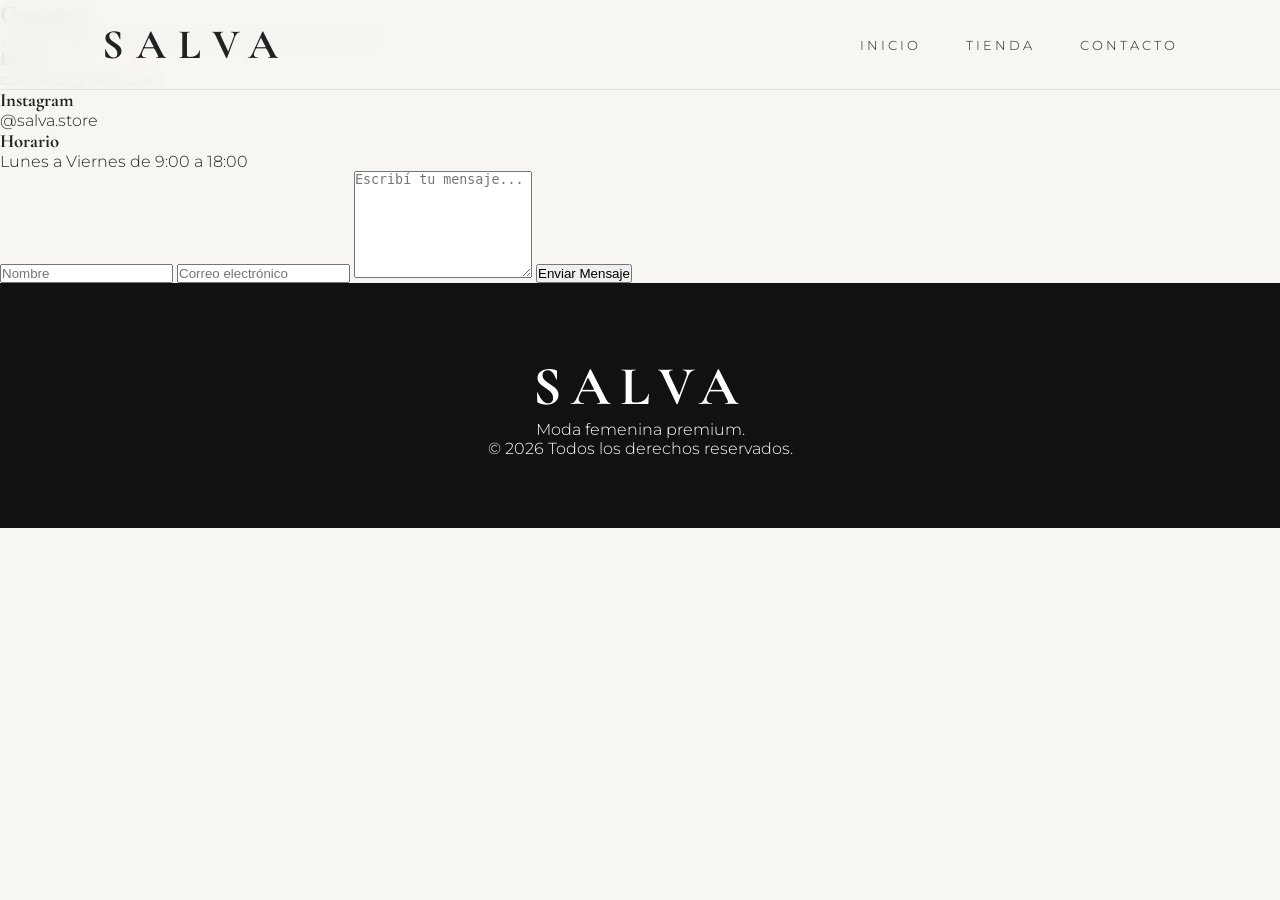
<file: contacto.html>
<!DOCTYPE html>
<html lang="es">

<head>

    <meta charset="UTF-8">
    <meta name="viewport" content="width=device-width, initial-scale=1.0">

    <title>Contacto | SALVA</title>

    <link rel="stylesheet" href="css/style.css">

    <link rel="preconnect" href="https://fonts.googleapis.com">

    <link href="https://fonts.googleapis.com/css2?family=Cormorant+Garamond:wght@500;700&family=Montserrat:wght@300;400;500;600&display=swap" rel="stylesheet">

</head>

<body>

<header>

    <div class="logo">
        <a href="index.html">SALVA</a>
    </div>

    <nav>

        <a href="index.html">Inicio</a>
        <a href="tienda.html">Tienda</a>
        <a href="contacto.html" class="activo">Contacto</a>

    </nav>

</header>

<section class="contacto">

    <div class="contacto-info">

        <h1>Contacto</h1>

        <p>

            ¿Tenés alguna consulta?
            Estamos para ayudarte.

        </p>

        <div class="datos">

            <h3>Email</h3>
            <p>contacto@salva.com</p>

            <h3>Instagram</h3>
            <p>@salva.store</p>

            <h3>Horario</h3>
            <p>Lunes a Viernes de 9:00 a 18:00</p>

        </div>

    </div>

    <form class="formulario">

        <input
            type="text"
            placeholder="Nombre"
            required
        >

        <input
            type="email"
            placeholder="Correo electrónico"
            required
        >

        <textarea
            rows="7"
            placeholder="Escribí tu mensaje..."
        ></textarea>

        <button>

            Enviar Mensaje

        </button>

    </form>

</section>

<footer>

    <h2>SALVA</h2>

    <p>Moda femenina premium.</p>

    <p>© 2026 Todos los derechos reservados.</p>

</footer>

</body>

</html>
</file>
<file: css/style.css>
/* =========================
   SALVA - STYLE PRINCIPAL
   ========================= */


/* RESET */

* {
    margin: 0;
    padding: 0;
    box-sizing: border-box;
}


html {
    scroll-behavior: smooth;
}


body {

    background: #f8f6f2;
    color: #222;

    font-family: 'Montserrat', sans-serif;

    font-weight: 300;

}


/* TIPOGRAFÍAS */

h1,
h2,
h3,
.logo a {

    font-family: 'Cormorant Garamond', serif;

}


/* LINKS */

a {

    text-decoration: none;
    color: inherit;

}


/* =========================
        HEADER
   ========================= */


header {

    width: 100%;
    height: 90px;

    display: flex;
    align-items: center;
    justify-content: space-between;

    padding: 0 8%;

    background: rgba(248,246,242,0.85);

    backdrop-filter: blur(10px);

    position: fixed;

    top: 0;
    left: 0;

    z-index: 1000;

    border-bottom: 1px solid rgba(0,0,0,0.08);

}


/* LOGO */

.logo a {

    font-size: 42px;

    letter-spacing: 12px;

    font-weight: 700;

}


/* NAV */

nav {

    display: flex;

    gap: 45px;

}


nav a {

    font-size: 13px;

    text-transform: uppercase;

    letter-spacing: 3px;

    position: relative;

    transition: .3s;

}


nav a::after {

    content: "";

    position: absolute;

    bottom: -8px;

    left: 0;

    width: 0%;

    height: 1px;

    background: #111;

    transition: .3s;

}


nav a:hover::after {

    width: 100%;

}


nav a:hover {

    color: #777;

}


/* ACCIONES */


.acciones {

    display: flex;

    gap: 25px;

    font-size: 14px;

}


/* =========================
          HERO
   ========================= */


.hero {

    height: 100vh;

    background:

    linear-gradient(
        rgba(0,0,0,.25),
        rgba(0,0,0,.25)
    ),

    url("../img/hero.jpg");


    background-size: cover;

    background-position: center;

    display: flex;

    align-items: center;

    justify-content: center;

    text-align: center;

}


.hero-texto {

    color: white;

    max-width: 850px;

    animation: aparecer 1.2s ease;

}


.hero-texto p {

    letter-spacing: 8px;

    font-size: 14px;

    margin-bottom: 30px;

}


.hero-texto h1 {

    font-size: 110px;

    line-height: .9;

    font-weight: 600;

    margin-bottom: 30px;

}


.hero-texto span {

    font-size: 18px;

    line-height: 2;

}


.btn {

    display: inline-block;

    margin-top: 30px;

    background: white;

    color: black;

    padding: 18px 45px;

    text-transform: uppercase;

    letter-spacing: 3px;

    font-size: 12px;

    transition: .4s;

}


.btn:hover {

    background: black;

    color:white;

}


/* =========================
       CATEGORIAS
   ========================= */


.categorias {

    padding: 120px 8%;

}


.categorias h2,
.destacados h2 {

    text-align:center;

    font-size:60px;

    margin-bottom:70px;

}


.grid-categorias {

    display:grid;

    grid-template-columns:repeat(4,1fr);

    gap:25px;

}


.categoria {

    overflow:hidden;

    position:relative;

}


.categoria img {

    width:100%;

    height:500px;

    object-fit:cover;

    transition:.6s;

}


.categoria:hover img {

    transform:scale(1.08);

}


.categoria h3 {

    position:absolute;

    bottom:30px;

    left:30px;

    color:white;

    font-size:40px;

}


/* =========================
       PRODUCTOS
   ========================= */


.destacados {

    padding:100px 8%;

}


.productos {

    display:grid;

    grid-template-columns:repeat(3,1fr);

    gap:35px;

}


.producto {

    background:white;

    padding-bottom:30px;

    text-align:center;

    overflow:hidden;

}


.producto img {

    width:100%;

    height:520px;

    object-fit:cover;

    transition:.5s;

}


.producto:hover img {

    transform:scale(1.05);

}


.producto h3 {

    font-size:32px;

    margin-top:25px;

}


.producto p {

    margin:15px;

    color:#777;

}


.producto a {

    display:inline-block;

    border-bottom:1px solid black;

    padding-bottom:5px;

    text-transform:uppercase;

    font-size:12px;

    letter-spacing:2px;

}


/* =========================
       NOSOTROS
   ========================= */


.nosotros {

    background:white;

    padding:120px 15%;

    text-align:center;

}


.nosotros h2 {

    font-size:70px;

    margin-bottom:30px;

}


.nosotros p {

    font-size:18px;

    line-height:2;

    color:#555;

}


/* =========================
       NEWSLETTER
   ========================= */


.newsletter {

    padding:100px 10%;

    text-align:center;

}


.newsletter h2 {

    font-size:60px;

}


.newsletter form {

    margin-top:40px;

}


.newsletter input {

    width:350px;

    padding:18px;

    border:1px solid #ccc;

}


.newsletter button {

    padding:18px 35px;

    border:none;

    background:black;

    color:white;

    cursor:pointer;

}


/* =========================
          FOOTER
   ========================= */


footer {

    background:#111;

    color:white;

    padding:70px;

    text-align:center;

}


footer h2 {

    font-size:55px;

    letter-spacing:10px;

}


footer a {

    margin:20px;

    color:#aaa;

}


/* ANIMACION */


@keyframes aparecer {

    from {

        opacity:0;

        transform:translateY(40px);

    }

    to {

        opacity:1;

        transform:translateY(0);

    }

}
</file>
